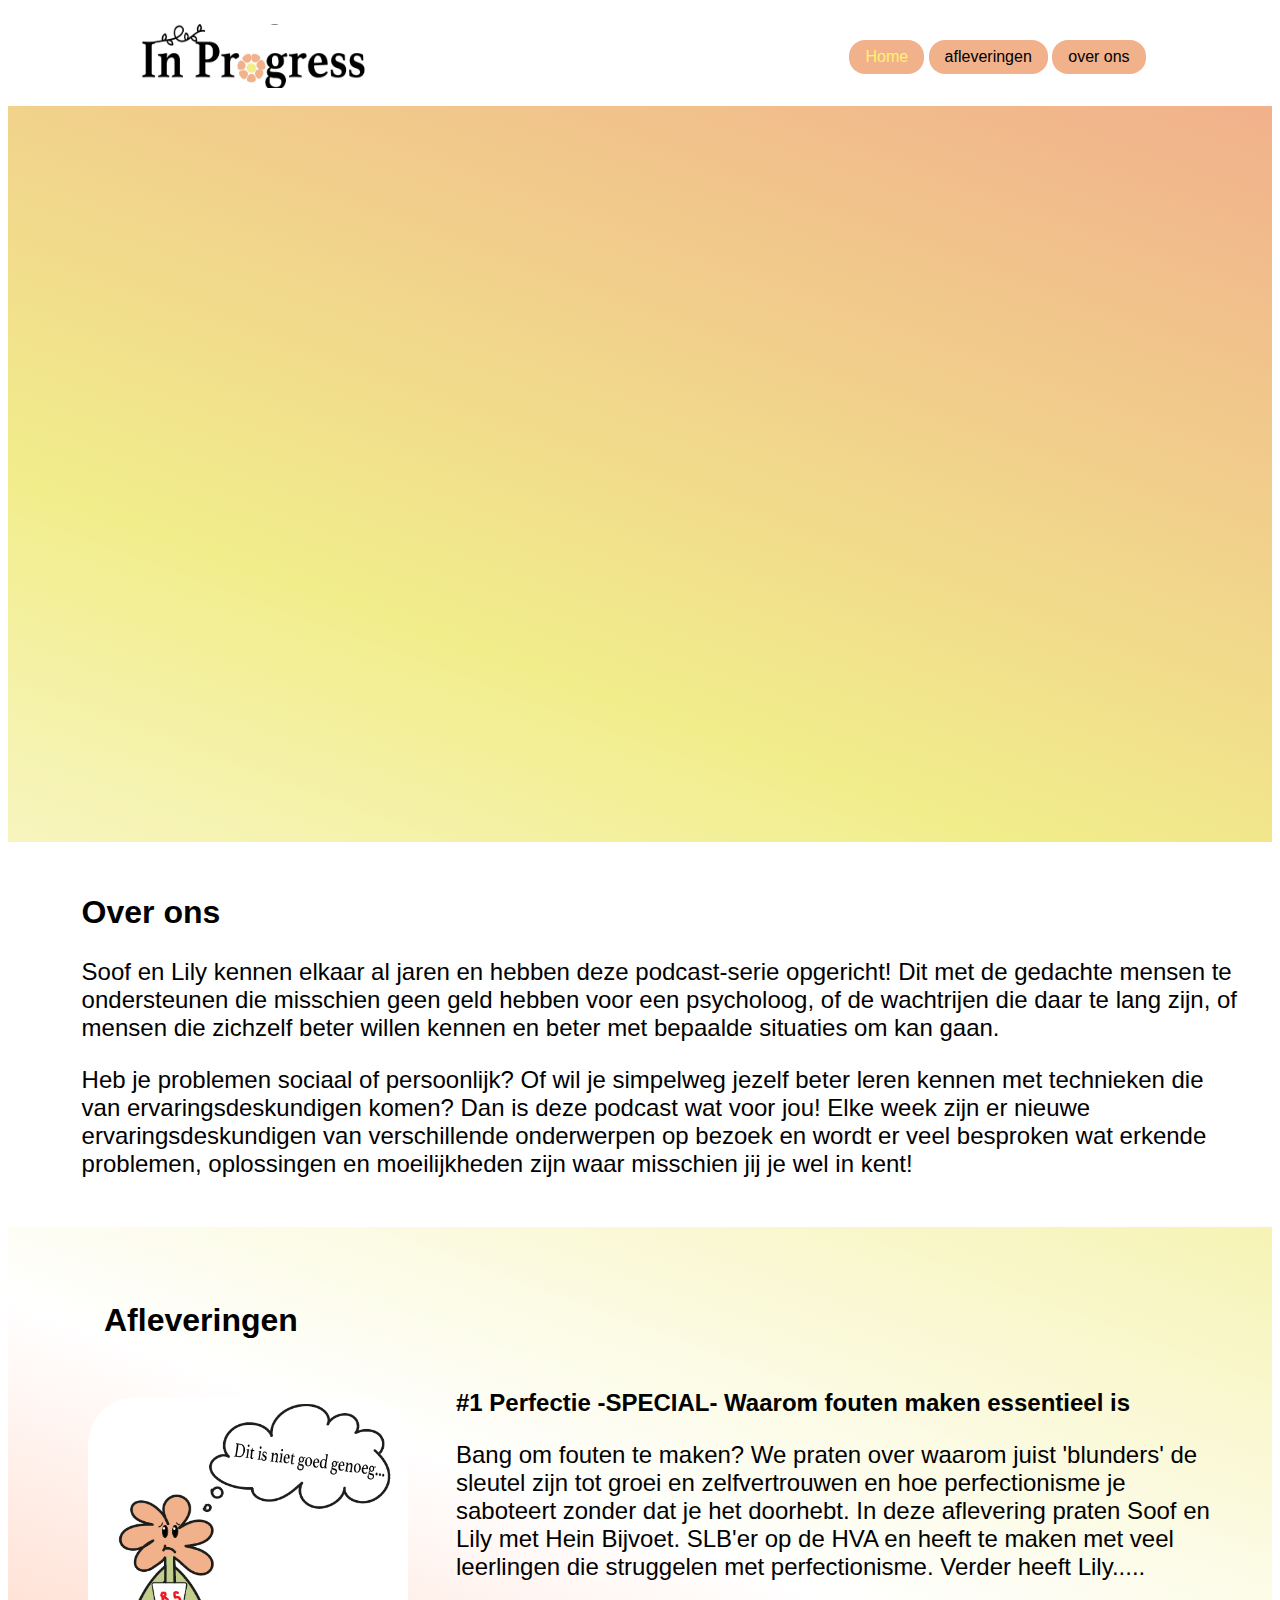
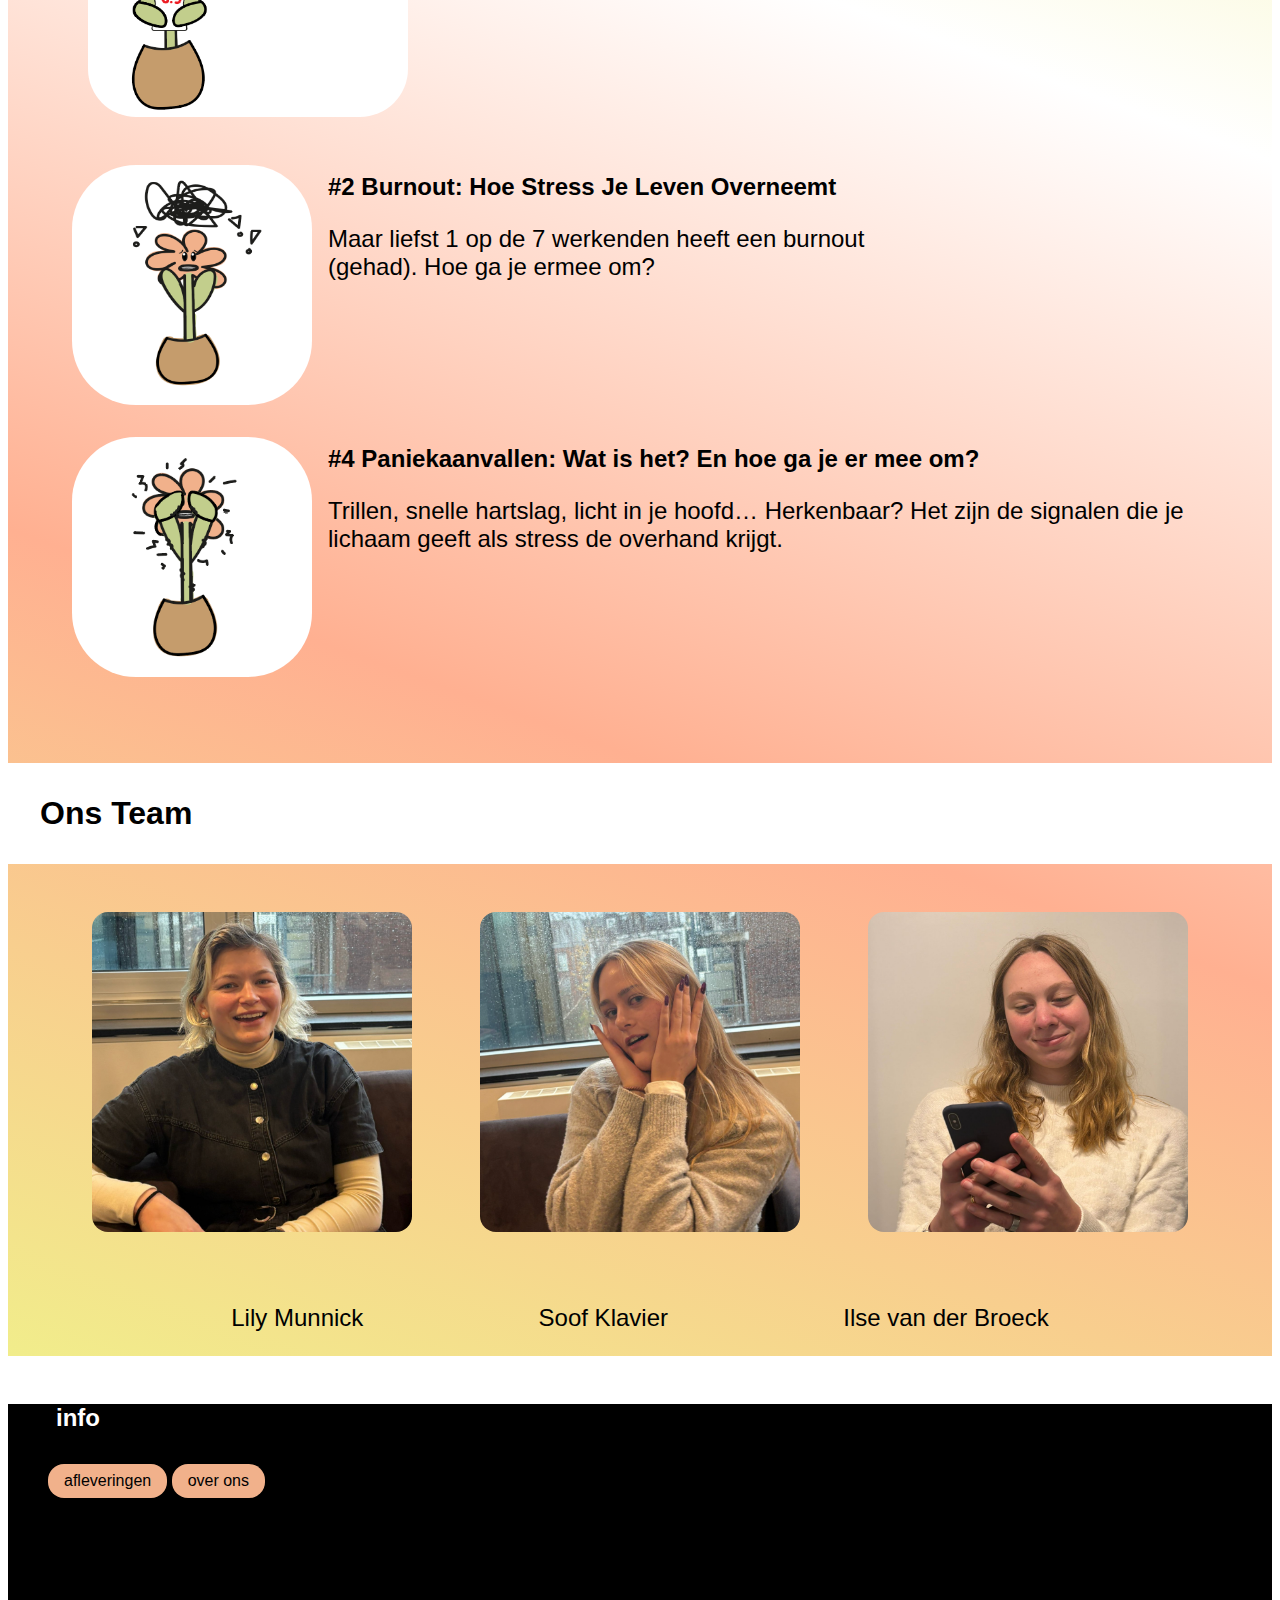
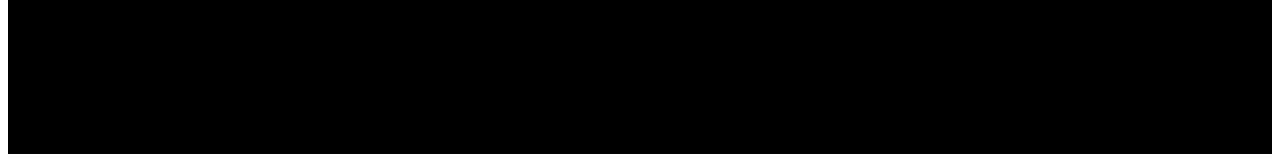
<file: index.html>
<!DOCTYPE html>
<html lang="nl">

<head>
    <title>homepagina podcast</title>
    <meta charset="UTF-8">
    <meta name="viewport" content="width=device-width, initial-scale=1.0">
    <link href="styles/style.css" rel="stylesheet">
</head>

<body>
    <header>
        <img src="img/logo.png" alt="logo">
        <nav>
            <ul>
                <li><a href="index.html" class="huidige">Home</a></li>
                <li><a href="afleveringen.html">afleveringen</a></li>
                <li><a href="over_ons.html">over ons</a></li>
            </ul>
        </nav>
    </header>
    <main>
        <iframe class="video" width="560" height="315"
            src="https://www.youtube.com/embed/jzAeVTqwS-s?si=LzJOdNCQQMHOz4jz" title="YouTube trailer van onze podcast"
            allow="accelerometer; autoplay; clipboard-write; encrypted-media; gyroscope; picture-in-picture; web-share"
            referrerpolicy="strict-origin-when-cross-origin" allowfullscreen></iframe>
        <section class="over_ons">
            <h2>Over ons</h2>
            <p>Soof en Lily kennen elkaar al jaren en hebben deze podcast-serie opgericht! Dit met de gedachte mensen te
                ondersteunen die misschien geen geld hebben voor een psycholoog, of de wachtrijen die daar te lang zijn,
                of mensen die zichzelf beter willen kennen en beter met bepaalde situaties om kan gaan. </p>
            <p>Heb je problemen sociaal of persoonlijk? Of wil je simpelweg jezelf beter leren kennen met technieken die
                van ervaringsdeskundigen komen? Dan is deze podcast wat voor jou!
                Elke week zijn er nieuwe ervaringsdeskundigen van verschillende onderwerpen op bezoek
                en wordt er veel besproken wat erkende problemen, oplossingen en moeilijkheden zijn waar misschien jij
                je wel in kent!</p>
        </section>
        <section class="afleveringen">
            <h2> Afleveringen </h2>
            <article>
                <img class="perfectionismepodcast" src="img/defperfectionisme.png" alt="perfectionisme!">
                <h3>#1 Perfectie -SPECIAL- Waarom fouten maken essentieel is</h3>
                <p>Bang om fouten te maken? We praten over waarom juist 'blunders' de sleutel zijn tot groei en
                    zelfvertrouwen en hoe perfectionisme je saboteert zonder dat je het doorhebt.
                    In deze aflevering praten Soof en Lily met Hein Bijvoet. SLB'er op de HVA en heeft te maken met veel
                    leerlingen die struggelen met perfectionisme. Verder heeft Lily.....</p>
            </article>
            <article>
                <img src="img/defburnout.png" alt="burnout">
                <h3>#2 Burnout: Hoe Stress Je Leven Overneemt</h3>
                <p>Maar liefst 1 op de 7 werkenden heeft een burnout (gehad). Hoe ga je ermee om?</p>
            </article>
            <article>
                <img src="img/defpaniekaanvallen.png" alt="paniekaanvallen">
                <h3>#4 Paniekaanvallen: Wat is het? En hoe ga je er mee om?</h3>
                <p>Trillen, snelle hartslag, licht in je hoofd… Herkenbaar? Het zijn de signalen die je lichaam geeft
                    als stress de overhand krijgt.</p>
            </article>
        </section>
        <h1 class="onsteamachtergrond">Ons Team</h1>
        <div>
            <img src="img/stiene.png" alt="lily munnick">
            <img src="img/annabel.png" alt="soof klavier">
            <img src="img/milou.png" alt="Ilse van der broeck">
        </div>
        <div>
            <p>Lily Munnick</p>
            <p>Soof Klavier</p>
            <p>Ilse van der Broeck</p>
        </div>
    </main>
    <footer>
        <h4>info</h4>
        <ul>
            <li><a href="afleveringen.html">afleveringen</a></li>
            <li><a href="over_ons.html">over ons</a></li>
        </ul>
    </footer>
</body>

</html>
</file>
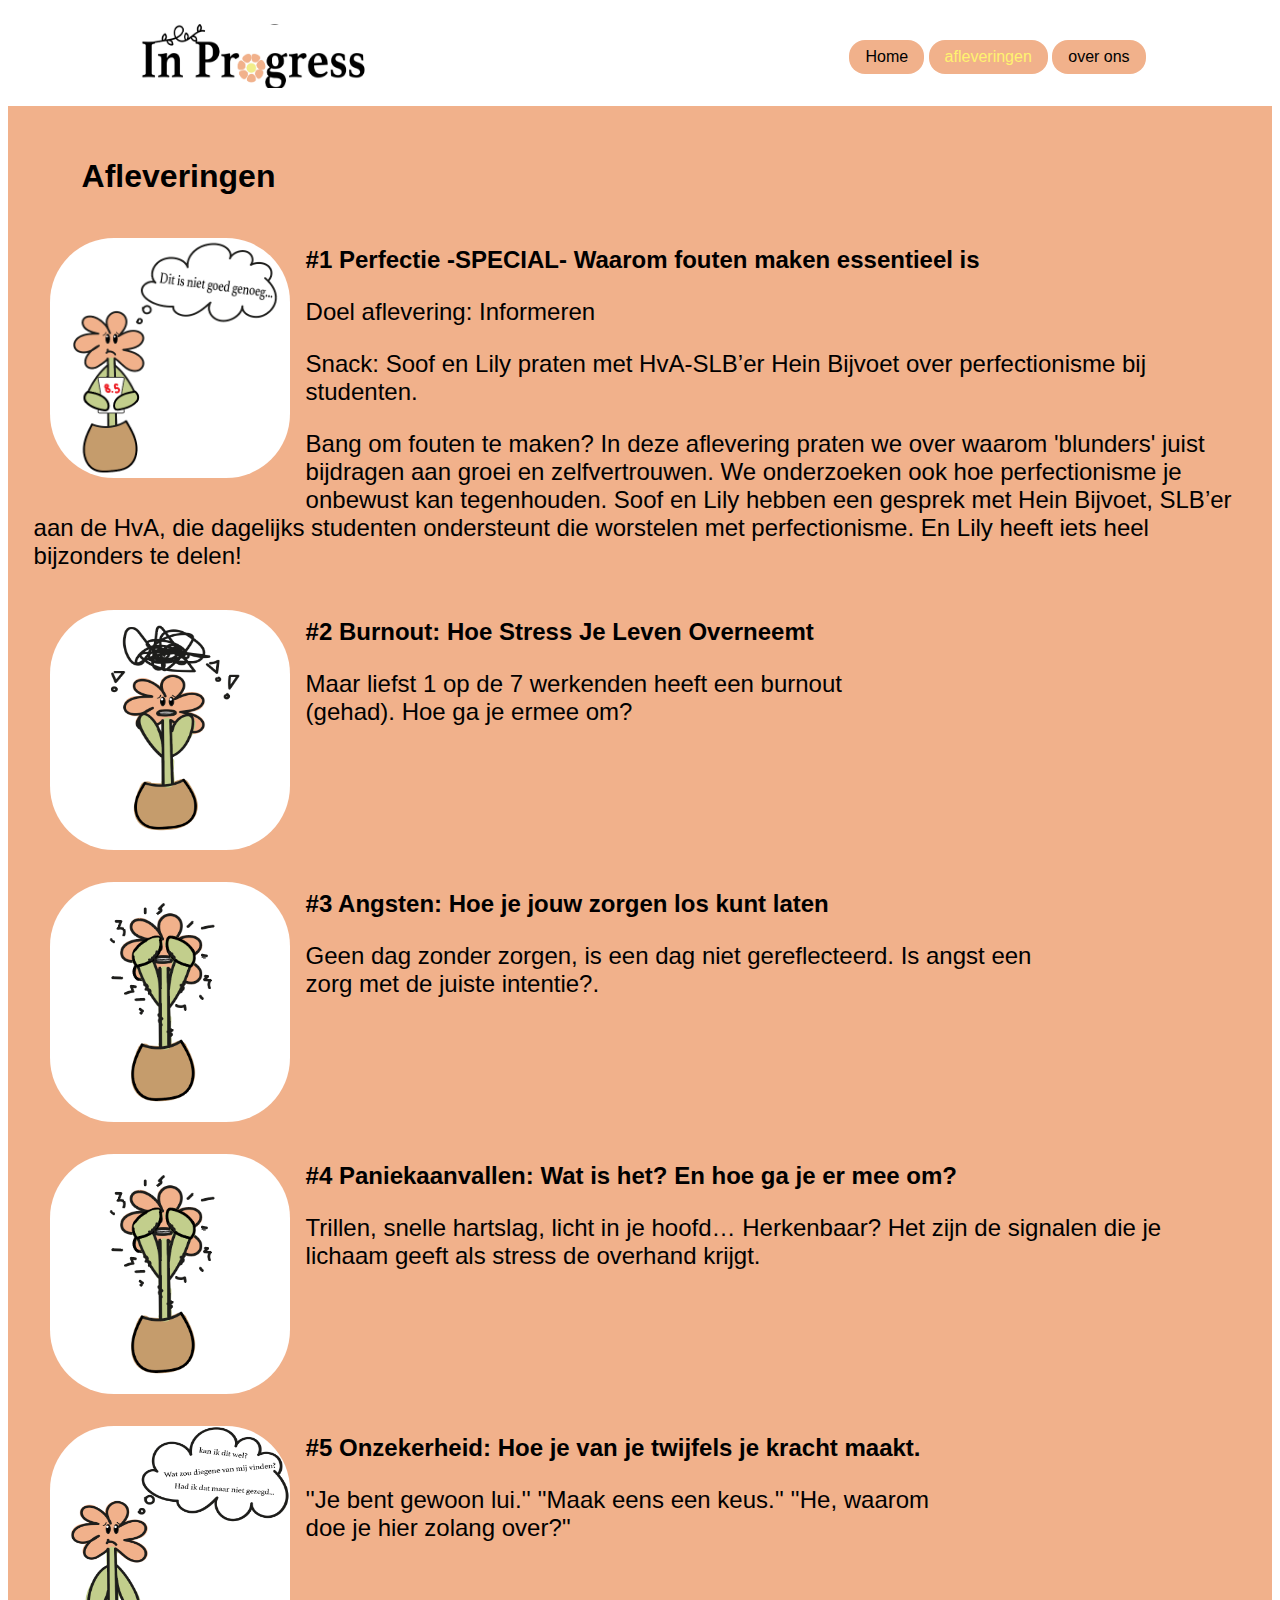
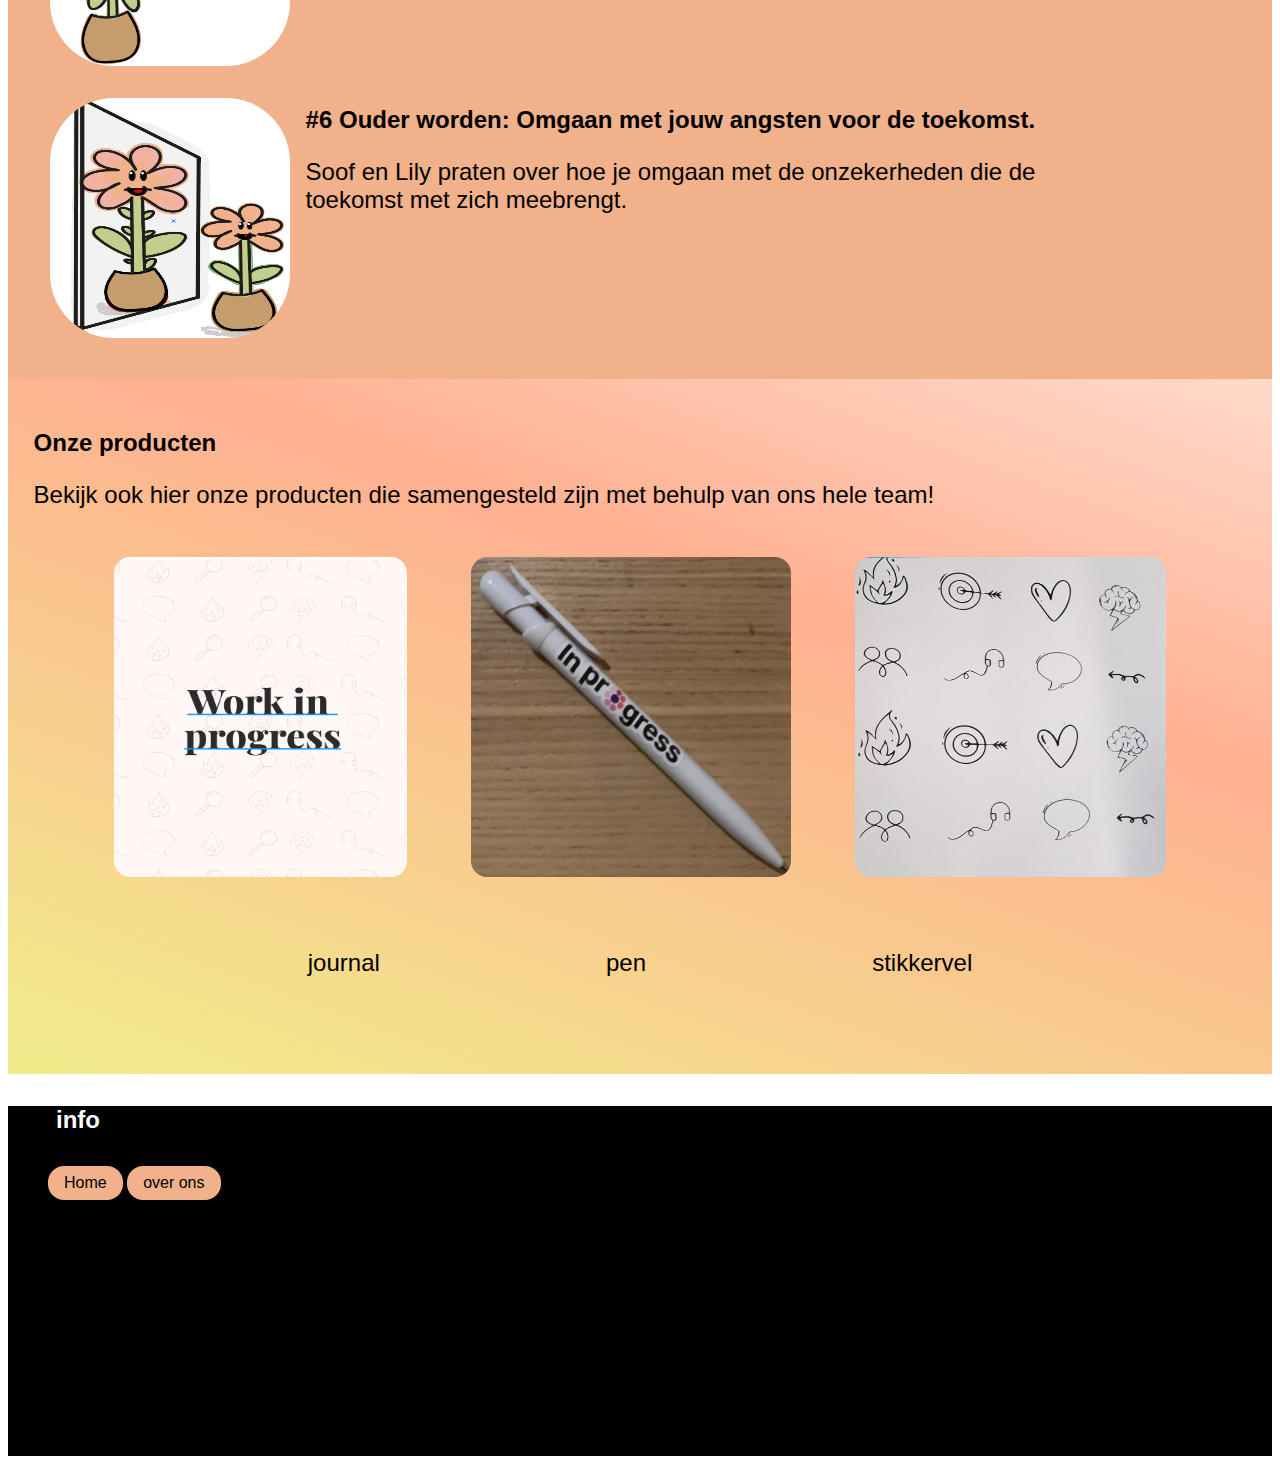
<file: afleveringen.html>
<!DOCTYPE html>
<html lang="nl">

<head>
    <meta charset="UTF-8">
    <meta name="viewport" content="width=device-width, initial-scale=1.0">
    <title>afleveringen</title>
    <link href="styles/style.css" rel="stylesheet">
</head>

<body>
    <header>
        <img src="img/logo.png" alt="logo">
        <nav>
            <ul>
                <li><a href="index.html">Home</a></li>
                <li><a href="afleveringen.html" class="huidige">afleveringen</a></li>
                <li><a href="over_ons.html">over ons</a></li>
            </ul>
        </nav>
    </header>
    <main>
        <section class="afleveringen_eerste_deel">
            <h2> Afleveringen </h2>
            <article>
                <img src="img/defperfectionisme.png" alt="perfectionisme!">
                <h3>#1 Perfectie -SPECIAL- Waarom fouten maken essentieel is</h3>
                <p>Doel aflevering: Informeren</p>
                <p>Snack: Soof en Lily praten met HvA-SLB’er Hein Bijvoet over perfectionisme bij studenten. </p>
                <p>Bang om fouten te maken? In deze aflevering praten we over waarom 'blunders' juist bijdragen
                    aan groei en zelfvertrouwen. We onderzoeken ook hoe perfectionisme je onbewust kan tegenhouden. Soof
                    en Lily hebben een gesprek met Hein Bijvoet, SLB’er aan de HvA, die dagelijks studenten ondersteunt
                    die worstelen met perfectionisme.
                    En Lily heeft iets heel bijzonders te delen!</p>
            </article>
            <article>
                <img src="img/defburnout.png" alt="burnout">
                <h3>#2 Burnout: Hoe Stress Je Leven Overneemt</h3>
                <p>Maar liefst 1 op de 7 werkenden heeft een burnout (gehad). Hoe ga je ermee om?</p>
            </article>
            <article>
                <img src="img/defpaniekaanvallen.png" alt="paniekaanvallen!">
                <h3>#3 Angsten: Hoe je jouw zorgen los kunt laten</h3>
                <p>Geen dag zonder zorgen, is een dag niet gereflecteerd. Is angst een zorg met de juiste intentie?.</p>
            </article>
            <article>
                <img src="img/defpaniekaanvallen.png" alt="paniekaanvallen!">
                <h3>#4 Paniekaanvallen: Wat is het? En hoe ga je er mee om?</h3>
                <p>Trillen, snelle hartslag, licht in je hoofd… Herkenbaar? Het zijn de signalen die je lichaam geeft
                    als stress de overhand krijgt.</p>
            </article>

            <article>
                <img src="img/defonzekerheid.png" alt="onzekerheid!">
                <h3>#5 Onzekerheid: Hoe je van je twijfels je kracht maakt.</h3>
                <p>''Je bent gewoon lui.'' ''Maak eens een keus.'' ''He, waarom doe je hier zolang over?''</p>
            </article>
            <article>
                <img src="img/defouderworden.png" alt="ouderwworden">
                <h3>#6 Ouder worden: Omgaan met jouw angsten voor de toekomst.</h3>
                <p>Soof en Lily praten over hoe je omgaan met de onzekerheden die de toekomst met zich meebrengt.</p>
            </article>
        </section>
        <section>
            <h3>Onze producten</h3>
            <p>Bekijk ook hier onze producten die samengesteld zijn met behulp van ons hele team!</p>
            <div>
                <img src="img/journal.png" alt="journal">
                <img src="img/pen.png" alt="pen">
                <img src="img/stikkervel.png" alt="stikkervel">
            </div>
            <div>
                <p>journal</p>
                <p>pen</p>
                <p>stikkervel</p>
            </div>
        </section>
    </main>
    <footer>
        <h4>info</h4>
        <ul>
            <li><a href="index.html">Home</a></li>
            <li><a href="over_ons.html">over ons</a></li>
        </ul>
    </footer>
</body>

</html>
</file>
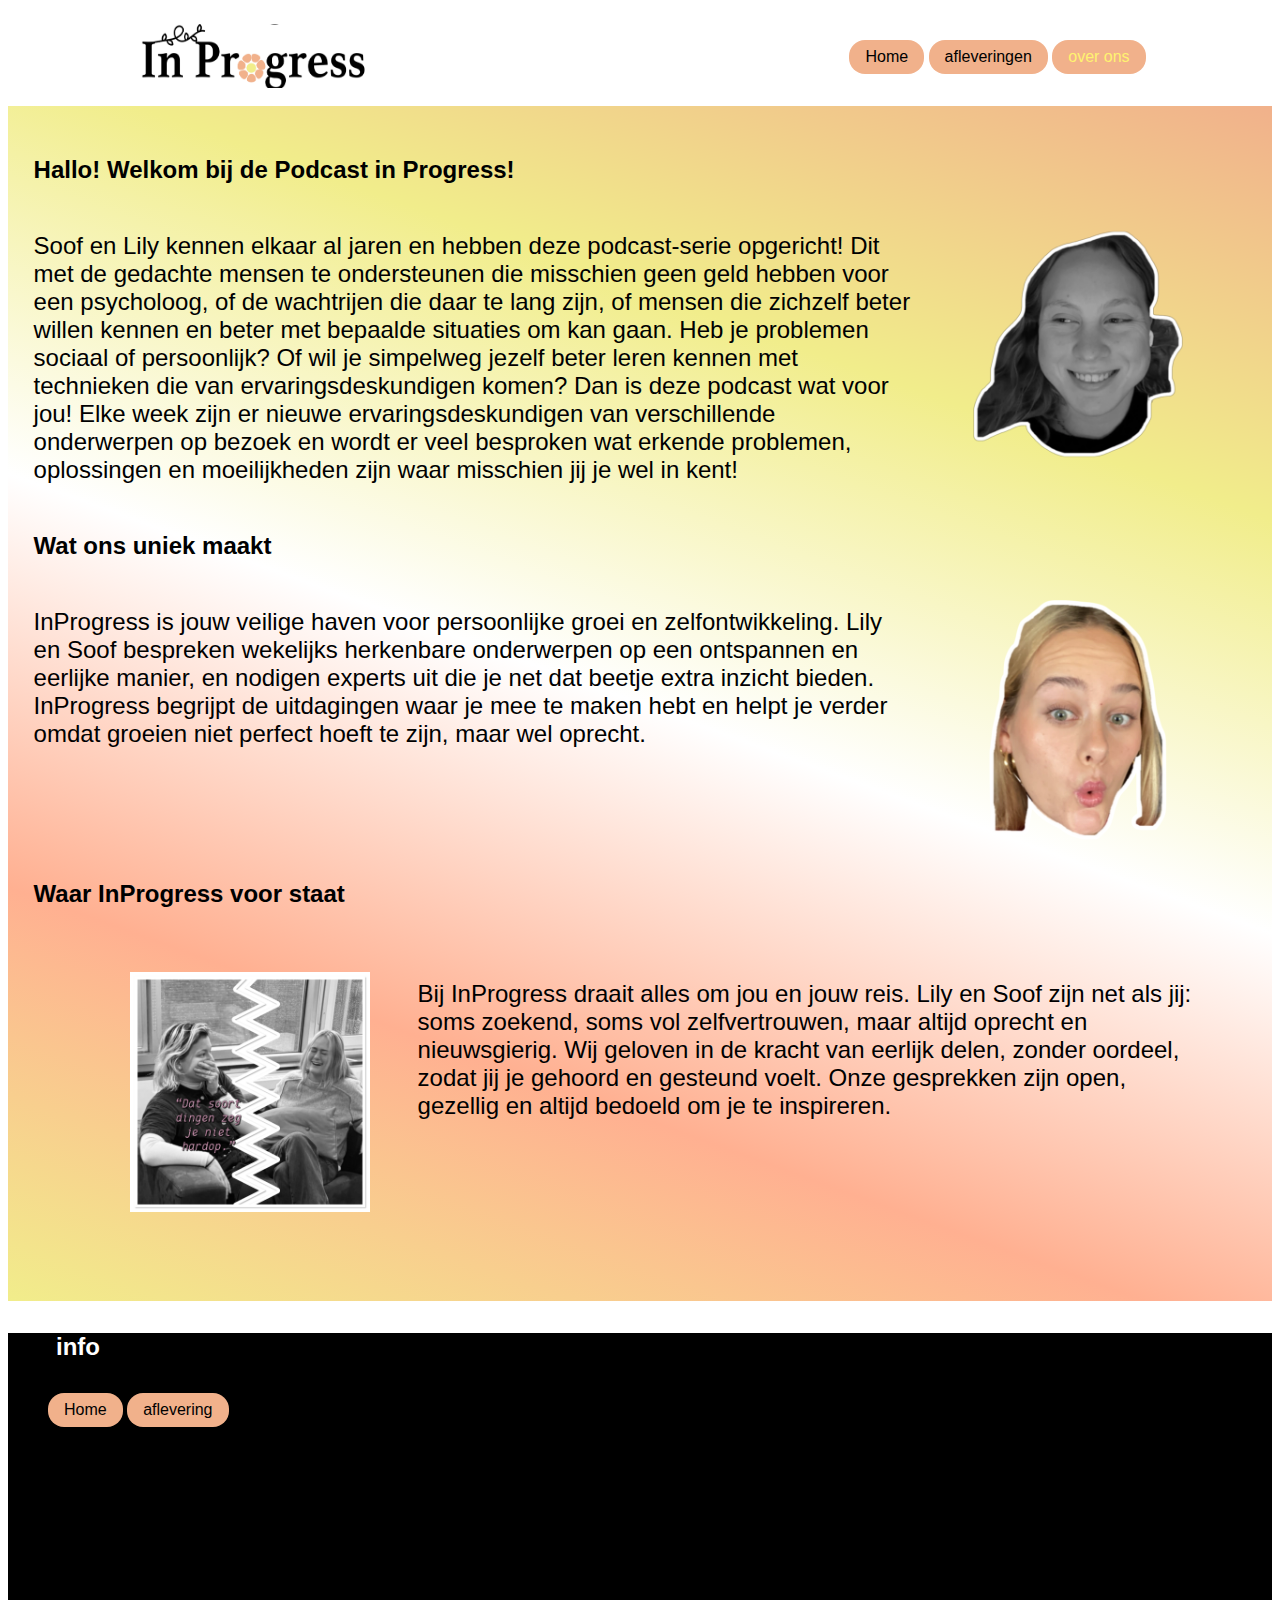
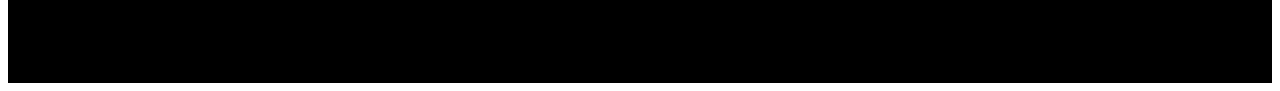
<file: over_ons.html>
<!DOCTYPE html>
<html lang="nl">

<head>
    <title>informatie Over Ons</title>
    <meta charset="UTF-8">
    <meta name="viewport" content="width=device-width, initial-scale=1.0">
    <link rel="stylesheet" href="styles/style.css">
</head>

<body>
    <header>
        <img src="img/logo.png" alt="logo">
        <nav>
            <ul>
                <li><a href="index.html">Home</a></li>
                <li><a href="afleveringen.html">afleveringen</a></li>
                <li><a href="over_ons.html" class="huidige">over ons</a></li>
            </ul>
        </nav>
    </header>
    <main>
        <section class="over_ons_info">
            <!-- ik heb de melding gezien dat er een heading moet staan, alleen heb ik deze binnen mijn articles voor het verwerken van mijn style.css en daar staan wel headings in! -->
            <article>
                <h3>Hallo! Welkom bij de Podcast in Progress! </h3>
                <div class="stikkerrechts">
                    <p> Soof en Lily kennen elkaar al jaren en hebben deze podcast-serie opgericht! Dit met de gedachte
                        mensen te
                        ondersteunen die misschien geen geld hebben voor een psycholoog, of de wachtrijen die daar te
                        lang
                        zijn, of
                        mensen die zichzelf beter willen kennen en beter met bepaalde situaties om kan gaan. Heb je
                        problemen sociaal of
                        persoonlijk? Of wil je simpelweg jezelf beter leren kennen met technieken die van
                        ervaringsdeskundigen komen?
                        Dan is deze podcast wat voor jou!
                        Elke week zijn er nieuwe ervaringsdeskundigen van verschillende onderwerpen op bezoek
                        en wordt er veel besproken wat erkende problemen, oplossingen en moeilijkheden zijn waar
                        misschien
                        jij je wel in
                        kent!</p>
                    <img src="img/stikkermilou.png" alt="stikkermilou">
                </div>
            </article>
            <article>
                <h3>Wat ons uniek maakt</h3>
                <div class="stikkerrechts">
                    <p> InProgress is jouw veilige haven voor persoonlijke groei en zelfontwikkeling. Lily en Soof
                        bespreken
                        wekelijks
                        herkenbare onderwerpen op een ontspannen en eerlijke manier, en nodigen experts uit die je net
                        dat
                        beetje extra
                        inzicht bieden. InProgress begrijpt de uitdagingen waar je mee te maken hebt en helpt je verder
                        omdat groeien
                        niet perfect hoeft te zijn, maar wel oprecht.</p>
                    <img src=img/annabelstikker.png alt="stikker_annabel">
                </div>
            </article>
            <article>
                <h3>Waar InProgress voor staat</h3>
                <div>
                    <img src=img/stieneenannabel.png alt="stikker_annabelenstiene">
                    <p>Bij InProgress draait alles om jou en jouw reis. Lily en Soof zijn net als jij: soms zoekend,
                        soms
                        vol
                        zelfvertrouwen, maar altijd oprecht en nieuwsgierig. Wij geloven in de kracht van eerlijk delen,
                        zonder oordeel,
                        zodat jij je gehoord en gesteund voelt. Onze gesprekken zijn open, gezellig en altijd bedoeld om
                        je
                        te
                        inspireren.
                    </p>
                </div>
            </article>
        </section>
    </main>
    <footer>
        <h4>info</h4>
        <ul>
            <li><a href="index.html">Home</a></li>
            <li><a href="afleveringen.html">aflevering</a></li>
        </ul>
    </footer>
</body>

</html>
</file>
<file: styles/style.css>
/* menubalk (header) */

header {
    display: flex;
    justify-content: space-between;
    padding: 1em 10%;
}

header img {
    width: 15em;
    height: 4em;
}

header li, a {
    text-decoration: none;
    color: black;
}

nav ul {
    list-style: none;
    font-family: sans-serif;
    text-decoration: none;
}

ul li {
    display: inline-block;
    padding: 0.5em 1em;
    background-color: #F1B18B;
    border: none;
    border-radius: 1em;
}

ul li a {
    transition: all 0.3s ease 0s;
}

ul li a:hover {
    color: #ffffff;
}

ul li a:visited {
    color:blue;
}

.huidige {
    color:rgb(255, 243, 112);
}

/* Body, main, section, p, h2, h3, h4 */

body {
    font-family: Arial, Helvetica, sans-serif;
}

main {
    align-items: center;
    height: 100%;
    background: linear-gradient(20deg, #F1ED8B, #FFB091, #FFFFFF,#F1ED8B, #F1B18B);
    
}

p {
    font-size: x-large;
}

h2 {
    font-size: xx-large;
    padding-left: 1.5em;
}

footer a:focus {
    text-decoration: underline;
}

h3 {
    font-size: x-large;
}

h4 {
    margin-left: 2em;
    font-size: x-large;
}

section {
    padding: 2vw;
}

/* Main (homepagina) */

.video {
    display: block;
    margin-left: auto;
    margin-right: auto;
    align-items: center;
    width: 100em;
    height: 40em;
    padding: 3em;
    border: 0;
}
  
/* Main (homepagina) "Over ons" section */

.over_ons {
    background-color: #FFFFFF;
    
}

.over_ons p {
    padding-left: 2em ;
}

/* Main (homepagina) "Afleveringen" section */

.afleveringen {
    padding: 3em;
}

.afleveringen {
    display: flex;
    flex-wrap: wrap;
}

.afleveringen img {
    float: left;
}

.perfectionismepodcast {
    width: 20em;
    height: 20em;
    padding: 2em;
    margin-right: 1em;
}

article img {
    display: flex;
    width: 15em;
    height: 15em;
    border-radius: 5em;
    padding: 1em;
}

/* Main (homepagina) achtergrond titel "ons team" */

.onsteamachtergrond {
    background-color: #FFFFFF;
    padding: 1em;
}

/* Main (homepagina) "ons team" plaatjes en namen */

div {
    display: flex;
    flex-direction: row;
    justify-content: space-evenly;
    margin: 3em;
}

div img {
    width: 20em;
    height: 20em;
    margin-inline: 2em;
    border-radius: 1em;
}


/* Main (afleveringenpagina) afleveringen */

.afleveringen_eerste_deel {
    display: flex;
    flex-wrap: wrap;
    background-color: #F1B18B;
}

.afleveringen_eerste_deel img {
    float: left;
}


/* Main (over ons pagina) eerste alinea's met foto transition */

.over_ons_info {
    margin: auto;
}

.over_ons_info img {
    width: 15em;
    height: 15em;
    
}

.stikkerrechts {
    display: flex;
    margin: auto;
}
  
.over_ons_info img:hover {
    transform: rotate(360deg);
    transition: 2s;
  }


/* Footer */

footer {
    background-color: black;
    color: #FFFFFF;
    padding-bottom: 15em;

}

.producten img {
    width: 20em;
    height: 20em;
    display: flex;
    flex-direction: row;
    margin-left: auto;
    margin-right: auto;
}
</file>
